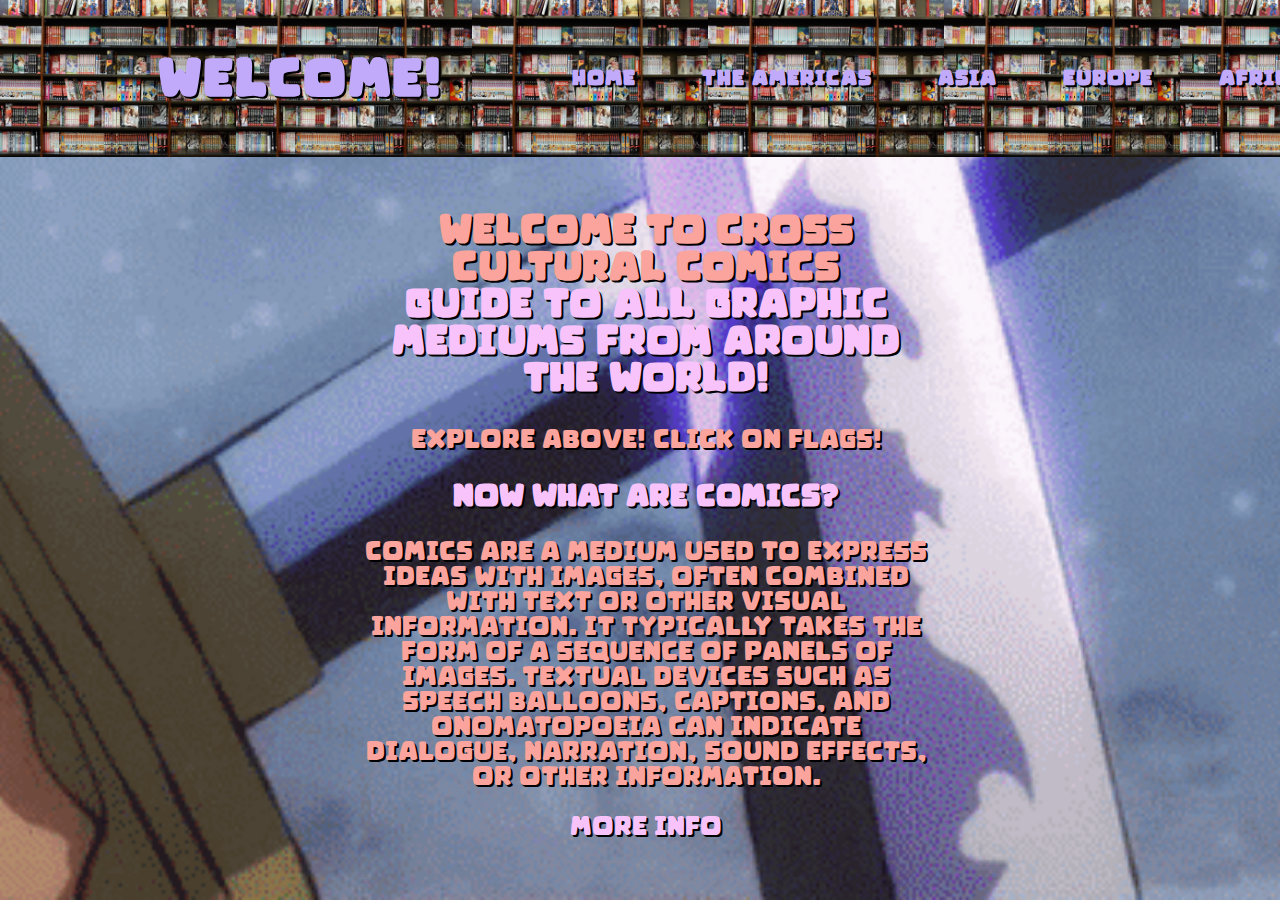
<file: index.html>
<!DOCTYPE html>
<html>
<head>
	<meta charset="utf-8">
	<meta name="viewport" content="width=device-width, initial-scale=1">
	<link rel="stylesheet" href="style.css">
	<title>HOME</title>
</head>
<body id="page1">
	<section>
		<header>
			<h2><a href ="#" class="logo">WELCOME!</a></h2>
			<div class = "navlinks">
				<a href="index.html">Home</a>
				<a href="page2.html">The Americas</a>
				<a href="page3.html">Asia</a>
				<a href="page04.html">Europe</a>
				<a href="page05.html">Africa</a>
			</div>
		</header>
    </div>
		<div class ="MainContent">
			<div class = "intro">
				<h2>WELCOME TO CROSS CULTURAL COMICS <br><span id ="first"> GUIDE TO ALL GRAPHIC MEDIUMS FROM AROUND THE WORLD!</span></h2>
				<p> EXPLORE ABOVE! CLICK ON FLAGS! </p>
				<h3 id = "first">NOW WHAT ARE COMICS?</h3>
				<p>Comics are a medium used to express ideas with images, often combined with text or other visual information. It typically takes the form of a sequence of panels of images. Textual devices such as speech balloons, captions, and onomatopoeia can indicate dialogue, narration, sound effects, or other information. </p>

				<a href="https://wordswithoutborders.org/read/article/2017-01/february-2017-international-graphic-novels-volume-xi-comics-and-graphic/" class="info-link">More Info</a>
	</section>
</body>
</html>
</file>
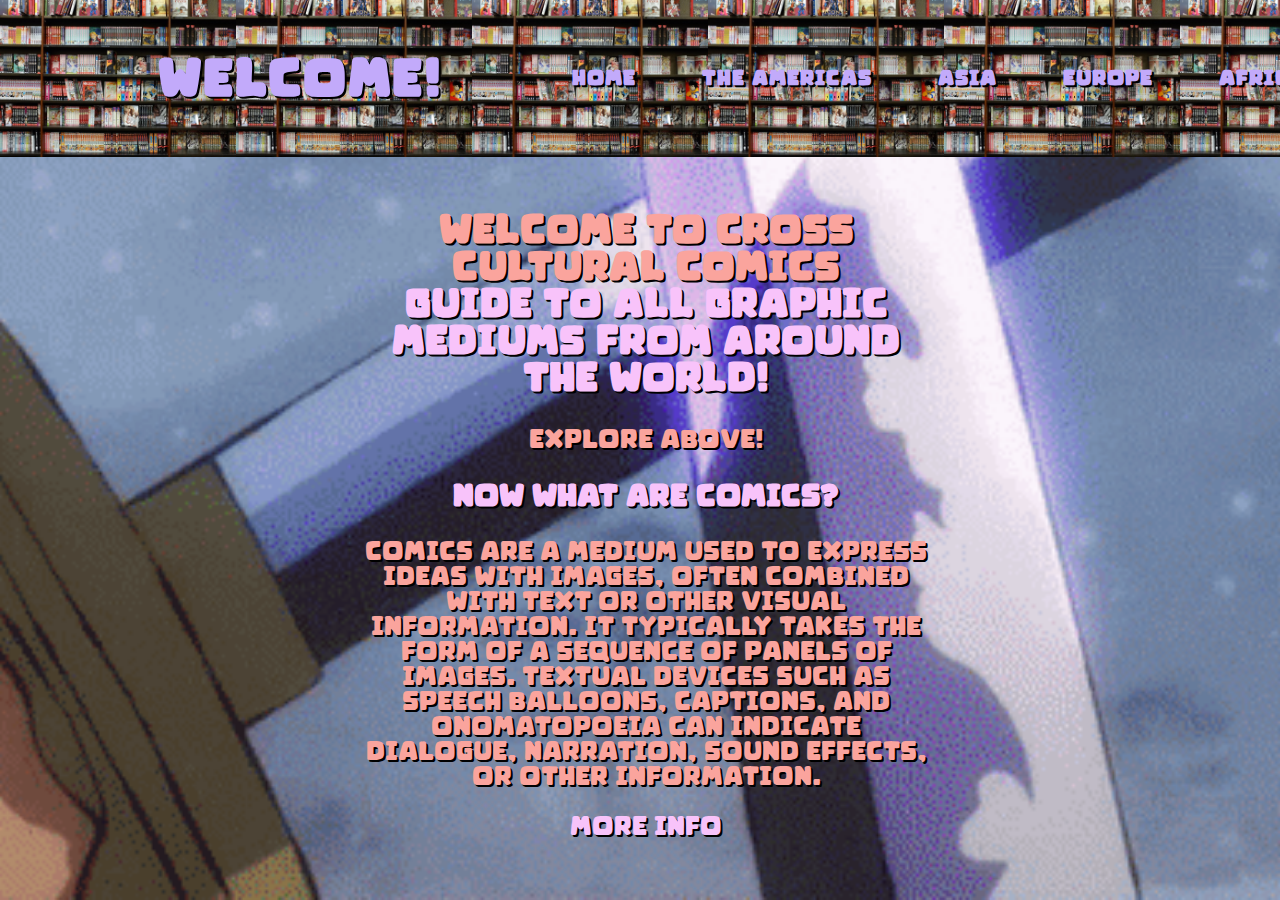
<file: page01.html>
<!DOCTYPE html>
<html>
<head>
	<meta charset="utf-8">
	<meta name="viewport" content="width=device-width, initial-scale=1">
	<link rel="stylesheet" href="style.css">
	<title>HOME</title>
</head>
<body id="page1">
	<section>
		<header>
			<h2><a href ="#" class="logo">WELCOME!</a></h2>
			<div class = "navlinks">
				<a href="page01.html">Home</a>
				<a href="page2.html">The Americas</a>
				<a href="page3.html">Asia</a>
				<a href="page04.html">Europe</a>
				<a href="page05.html">Africa</a>
			</div>
		</header>
    </div>
		<div class ="MainContent">
			<div class = "intro">
				<h2>WELCOME TO CROSS CULTURAL COMICS <br><span id ="first"> GUIDE TO ALL GRAPHIC MEDIUMS FROM AROUND THE WORLD!</span></h2>
				<p> EXPLORE ABOVE! </p>
				<h3 id = "first">NOW WHAT ARE COMICS?</h3>
				<p>Comics are a medium used to express ideas with images, often combined with text or other visual information. It typically takes the form of a sequence of panels of images. Textual devices such as speech balloons, captions, and onomatopoeia can indicate dialogue, narration, sound effects, or other information. </p>

				<a href="https://wordswithoutborders.org/read/article/2017-01/february-2017-international-graphic-novels-volume-xi-comics-and-graphic/" class="info-link">More Info</a>
	</section>
</body>
</html>
</file>
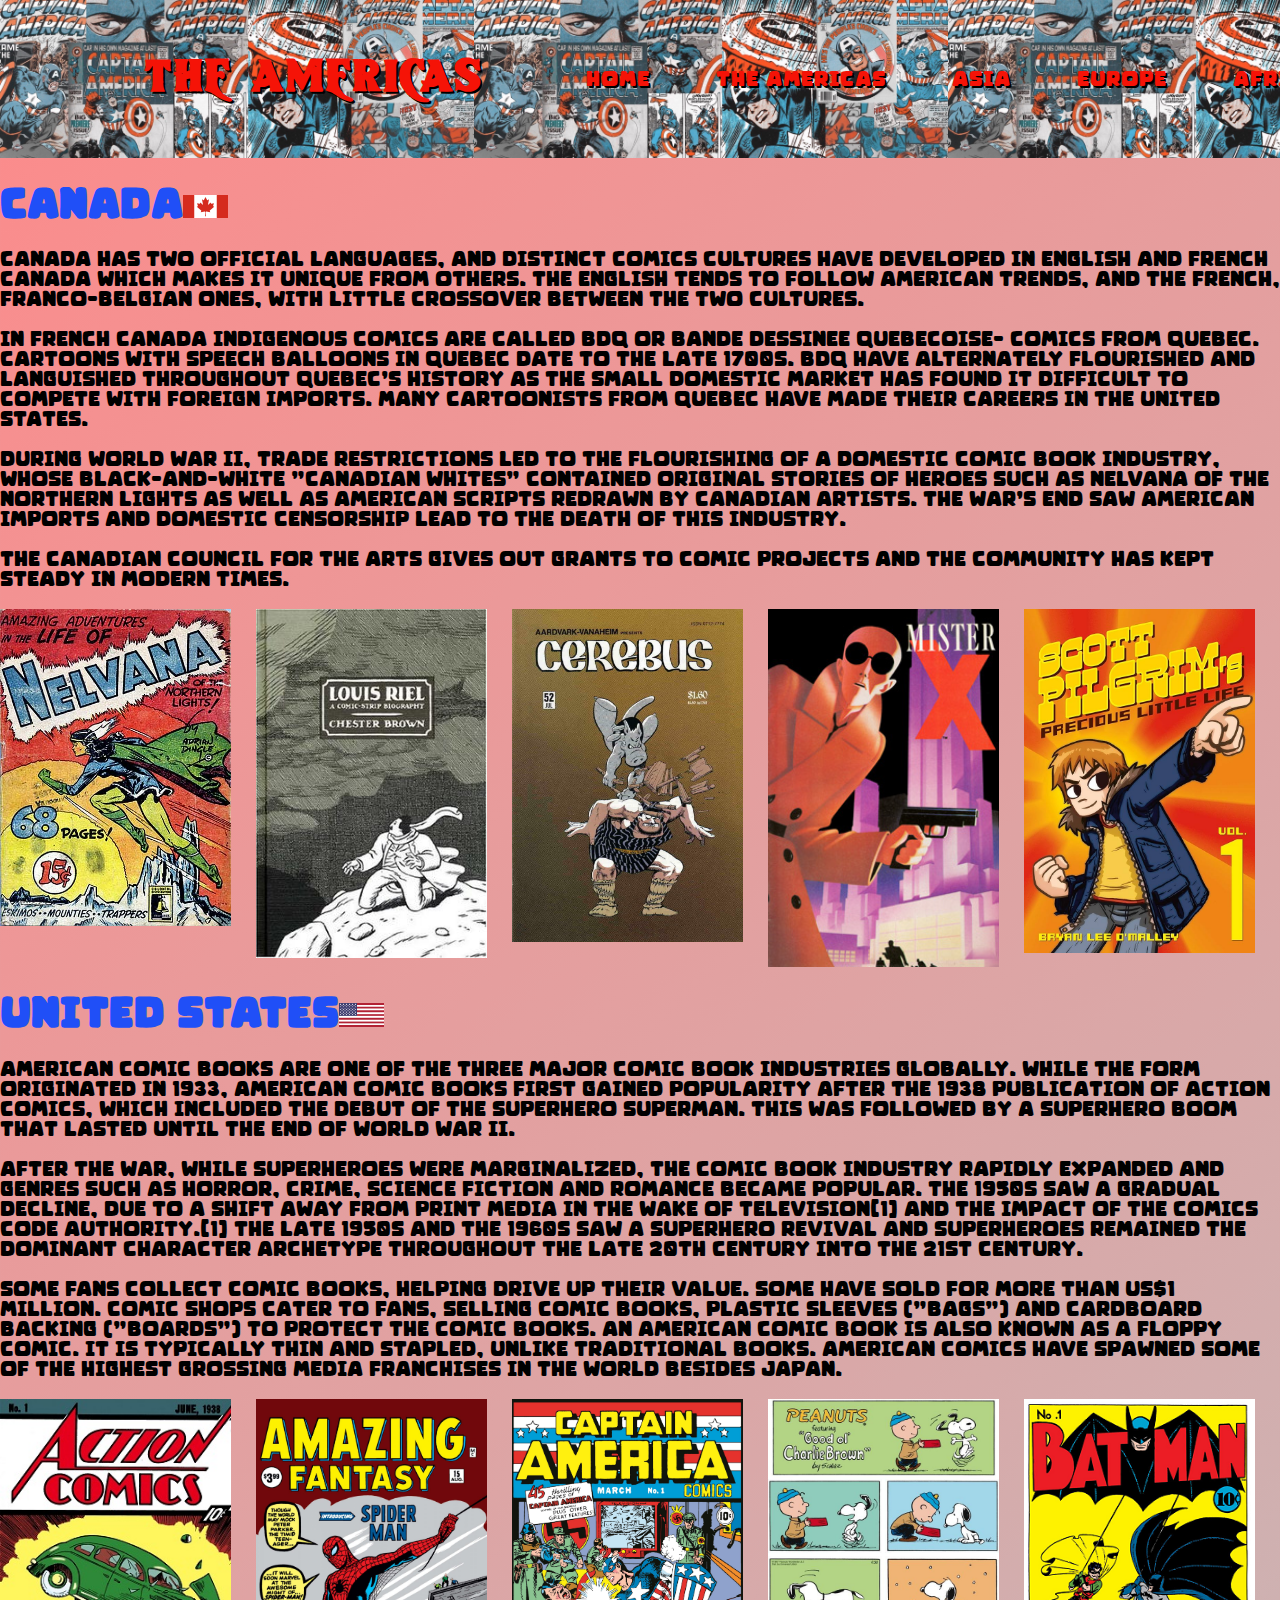
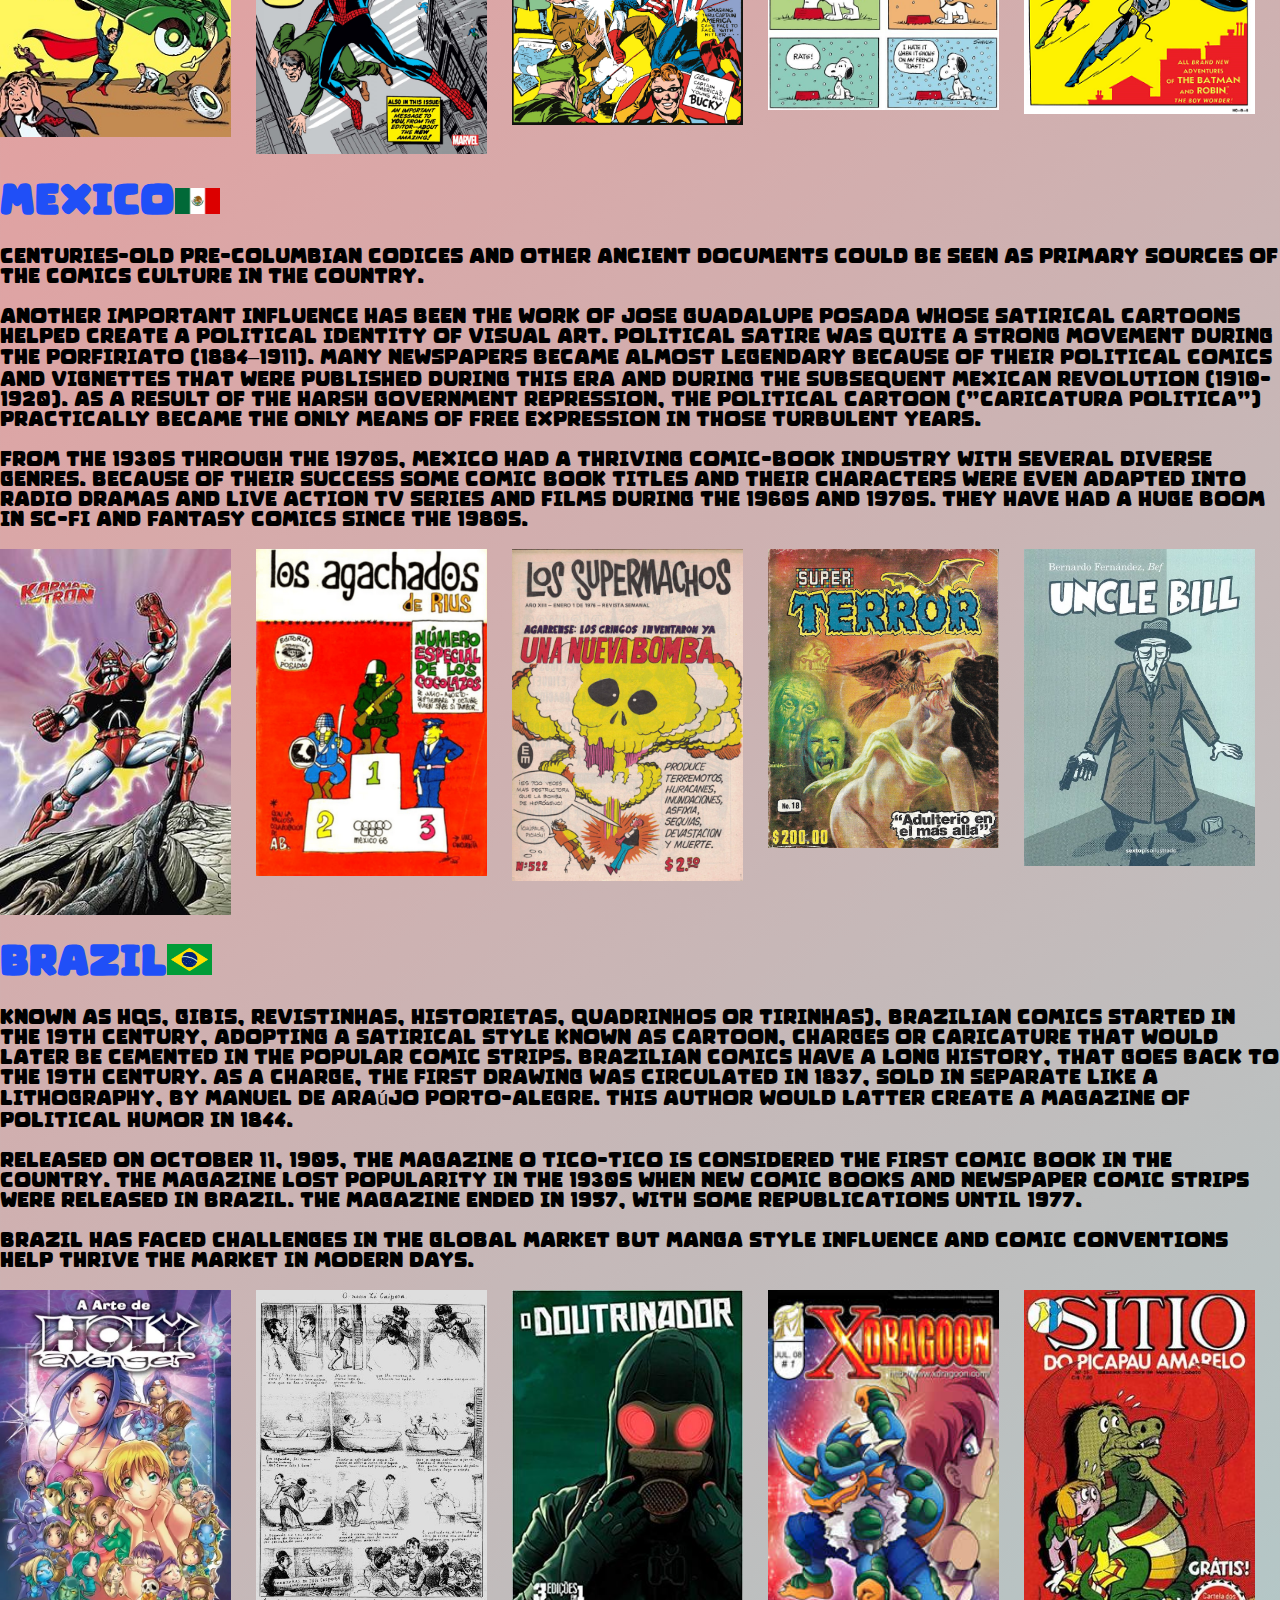
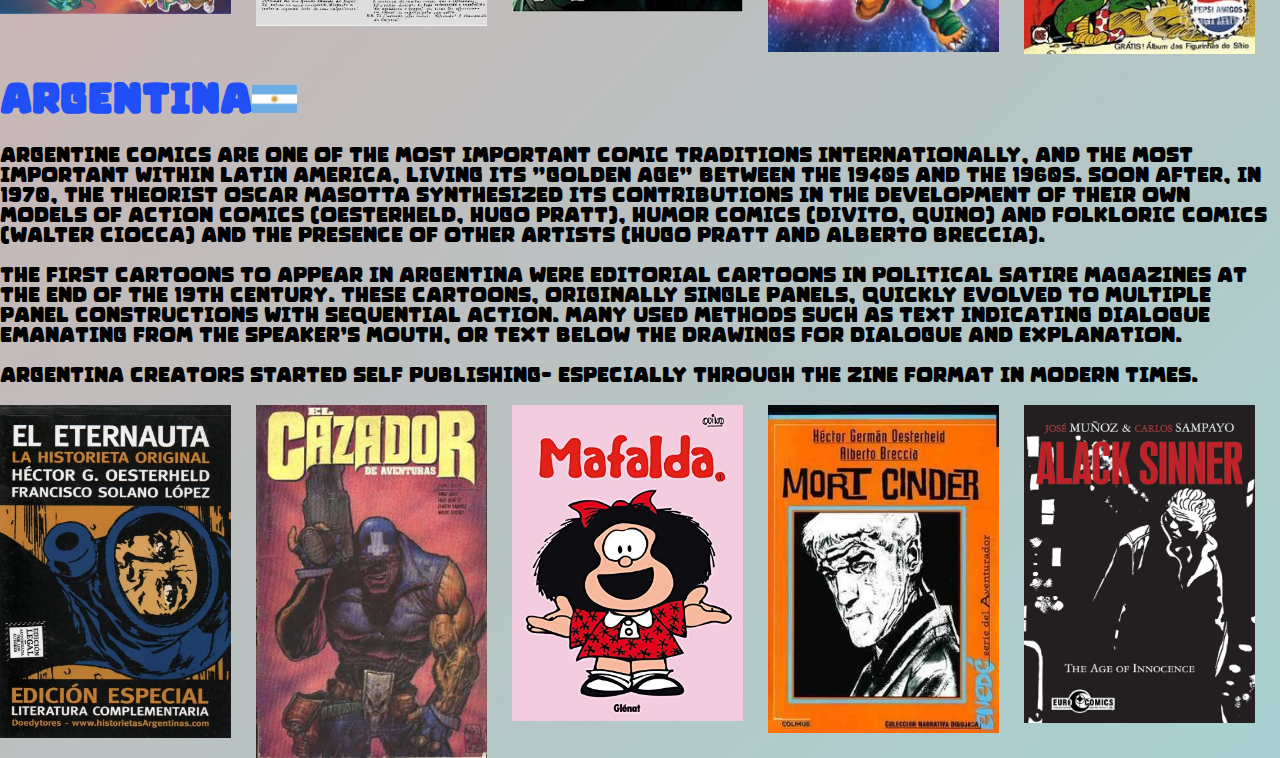
<file: page2.html>
<!DOCTYPE html>
<html>
<head>
	<meta charset="utf-8">
	<meta name="viewport" content="width=device-width, initial-scale=1">
	<link rel="stylesheet" href="style.css">
	<link rel="stylesheet" href="https://www.fontspace.com/category/asian">
	<title>NORTH & SOUTH AMERICA</title>
</head>
<body id ="page2">
	<section>
	<header>
			<h2><a href ="#" class="logo">THE AMERICAS</a></h2>
			<div class = "navlinks">
				<a href="index.html">Home</a>
				<a href="page2.html">The Americas</a>
				<a href="page3.html">Asia</a>
				<a href="page04.html">Europe</a>
				<a href="page05.html">Africa</a>
			</div>
		</header>
		<div class="parent">
			<div class="div1">
				<h1>CANADA<a href = "https://www.cbc.ca/books/20-canadian-comics-to-check-out-in-fall-2023-1.6943165"><img id="flags" src="canflag.svg"></a></h1>
				<p>Canada has two official languages, and distinct comics cultures have developed in English and French Canada which makes it unique from others. The English tends to follow American trends, and the French, Franco-Belgian ones, with little crossover between the two cultures.</p>
				<p>In French Canada indigenous comics are called BDQ or bande dessinee quebecoise- comics from Quebec. Cartoons with speech balloons in Quebec date to the late 1700s. BDQ have alternately flourished and languished throughout Quebec's history as the small domestic market has found it difficult to compete with foreign imports. Many cartoonists from Quebec have made their careers in the United States. </p>
				<p>During World War II, trade restrictions led to the flourishing of a domestic comic book industry, whose black-and-white "Canadian Whites" contained original stories of heroes such as Nelvana of the Northern Lights as well as American scripts redrawn by Canadian artists. The war's end saw American imports and domestic censorship lead to the death of this industry. </p>
				<p>The Canadian Council for the Arts gives out grants to comic projects and the community has kept steady in modern times.</p>
			</div>
			<div class="container">
                   <div class="contain">
                   	<img id = "comic" src="can1.webp" alt="Image 1">
                   	<img id = "comic" src="can2.jpg" alt="Image 2">
                   	<img id = "comic" src="can3.jpg" alt="Image 3">
                   	<img id = "comic" src="can4.jpg" alt="Image 4">
                   	<img id = "comic" src="can5.jpg" alt="Image 5">
            </div>
			<div class="div2"> 
				<h1>UNITED STATES<a href = "https://americanhistory.si.edu/superheroes/comic-books"><img id="flags" src="mericaflag.webp"></a></h1>
                 <p>American comic books are one of the three major comic book industries globally. While the form originated in 1933, American comic books first gained popularity after the 1938 publication of Action Comics, which included the debut of the superhero Superman. This was followed by a superhero boom that lasted until the end of World War II. </p>
                 <p>After the war, while superheroes were marginalized, the comic book industry rapidly expanded and genres such as horror, crime, science fiction and romance became popular. The 1950s saw a gradual decline, due to a shift away from print media in the wake of television[1] and the impact of the Comics Code Authority.[1] The late 1950s and the 1960s saw a superhero revival and superheroes remained the dominant character archetype throughout the late 20th century into the 21st century.</p>
                 <p>Some fans collect comic books, helping drive up their value. Some have sold for more than US$1 million. Comic shops cater to fans, selling comic books, plastic sleeves ("bags") and cardboard backing ("boards") to protect the comic books. An American comic book is also known as a floppy comic. It is typically thin and stapled, unlike traditional books. American comics have spawned some of the highest grossing media franchises in the world besides Japan.</p>
			</div>
			<div class="container">
                   <div class="contain">
                   	<img id = "comic" src="un1.jpg" alt="Image 1">
                   	<img id = "comic" src="un2.jpg" alt="Image 2">
                   	<img id ="comic" src="un3.jpg" alt="Image 3">
                   	<img id ="comic" src="un4.jpg" alt="Image 4">
                   	<img id ="comic" src="un5.png" alt="Image 5">
            </div>
			<div class="div3"> 
			     <h1>MEXICO<a href = "https://www.spanish.academy/blog/8-mexican-graphic-novels-that-will-turn-you-into-a-fan/"><img id="flags" src="mexflag.png"></a> </h1>
			     <p>Centuries-old pre-Columbian codices and other ancient documents could be seen as primary sources of the comics culture in the country. </p>
			     <p>Another important influence has been the work of Jose Guadalupe Posada whose satirical cartoons helped create a political identity of visual art. Political satire was quite a strong movement during the Porfiriato (1884–1911). Many newspapers became almost legendary because of their political comics and vignettes that were published during this era and during the subsequent Mexican Revolution (1910-1920). As a result of the harsh government repression, the political cartoon ("caricatura politica") practically became the only means of free expression in those turbulent years. </p>
			     <p>From the 1930s through the 1970s, Mexico had a thriving comic-book industry with several diverse genres. Because of their success some comic book titles and their characters were even adapted into radio dramas and live action TV series and films during the 1960s and 1970s. They have had a huge boom in sc-fi and fantasy comics since the 1980s.</p>
		</div>
		<div class="container">
                   <div class="contain">
                   	<img id ="comic" src="mex1.jpg" alt="Image 1">
                   	<img id ="comic" src="mex2.png" alt="Image 2">
                   	<img id ="comic" src="mex3.jpg" alt="Image 3">
                   	<img id ="comic" src="mex4.webp" alt="Image 4">
                   	<img id ="comic" src="mex5.jpg" alt="Image 5">
            </div>
			<div class="div4"> 
				<h1>BRAZIL<a href = "https://www.stripburger.org/en/2031-2/"><img id="flags" src="brazilflag.png"></a> </h1>
				<p>Known as HQs, gibis, revistinhas, historietas, quadrinhos or tirinhas), Brazilian comics started in the 19th century, adopting a satirical style known as cartoon, charges or caricature that would later be cemented in the popular comic strips. Brazilian comics have a long history, that goes back to the 19th century. As a charge, the first drawing was circulated in 1837, sold in separate like a lithography, by Manuel de Araújo Porto-alegre. This author would latter create a magazine of political humor in 1844.  </p>
				<p>Released on October 11, 1905, the magazine O Tico-Tico is considered the first comic book in the country. The magazine lost popularity in the 1930s when new comic books and newspaper comic strips were released in Brazil. The magazine ended in 1957, with some republications until 1977.</p>
				<p>Brazil has faced challenges in the global market but manga style influence and comic conventions help thrive the market in modern days.</p>
			</div>
			<div class="container">
                   <div class="contain">
                   	<img id ="comic" src="bra1.webp" alt="Image 1">
                   	<img id ="comic" src="bra2.jpg" alt="Image 2">
                   	<img id ="comic" src="bra3.jpg" alt="Image 3">
                   	<img id ="comic" src="bra4.jpg" alt="Image 4">
                   	<img id ="comic" src="bra5.jpg" alt="Image 5">
            </div>
			<div class="div5"> 
				<h1>ARGENTINA<a href = "https://judgeanon.tumblr.com/post/171624253175/so-what-comics-from-argentina-are-worth-reading"><img id="flags"src="argflag.webp"></a> </h1>
				<p>Argentine comics are one of the most important comic traditions internationally, and the most important within Latin America, living its "Golden Age" between the 1940s and the 1960s. Soon after, in 1970, the theorist Oscar Masotta synthesized its contributions in the development of their own models of action comics (Oesterheld, Hugo Pratt), humor comics (Divito, Quino) and folkloric comics (Walter Ciocca) and the presence of other artists (Hugo Pratt and Alberto Breccia).</p>
				<p>The first cartoons to appear in Argentina were editorial cartoons in political satire magazines at the end of the 19th century. These cartoons, originally single panels, quickly evolved to multiple panel constructions with sequential action. Many used methods such as text indicating dialogue emanating from the speaker's mouth, or text below the drawings for dialogue and explanation. </p>
				<p>Argentina creators started self publishing- especially through the zine format in modern times. </p>
			</div>
			<div class="container">
                   <div class="contain">
                   	<img id ="comic" src="arg1.jpg" alt="Image 1">
                   	<img id ="comic" src="arg2.jpg" alt="Image 2">
                   	<img id ="comic" src="arg3.jpg" alt="Image 3">
                   	<img id ="comic" src="arg4.jpg" alt="Image 4">
                   	<img id ="comic" src="arg5.jpg" alt="Image 5">
  </div>
</div>
</div> 
	</section>
</body>
</html>
</file>
<file: style.css>
@import url('https://fonts.googleapis.com/css2?family=Permanent+Marker&family=Poppins&display=swap');
@font-face {
  font-family: 'Europe';
  src: url('europefont.ttf') format('truetype');
}
@font-face {
  font-family: "African";
  src: url('africa.ttf') format('truetype');
}
@font-face {
  font-family: 'Asian';
  src: url('calli.ttf') format('truetype');
}
@font-face {
  font-family: 'America';
  src: url('brotherland.ttf') format('truetype');
}
@font-face {
  font-family: 'Comic';
  src: url('comicstrip.ttf') format('truetype');
}
#page1{
	margin: 0;
	padding: 0;
	box-sizing: border-box;
	font-family: "Comic", sans-serif;
	font-size: 20px;
}
#page2{
	margin: 0;
	padding: 0;
	box-sizing: border-box;
	font-family: "Comic", sans-serif;
	font-size: 20px;
}
#page3{
	margin: 0;
	padding: 0;
	box-sizing: border-box;
	font-family: "Comic", sans-serif;
	font-size: 20px;
}
#page4{
	margin: 0;
	padding: 0;
	box-sizing: border-box;
	font-family: "Comic", sans-serif;
	font-size: 20px;
}
#page5{
	margin: 0;
	padding: 0;
	box-sizing: border-box;
	font-family: "Comic", sans-serif;
	font-size: 20px;
}
#page2 h3{
	font-family: "Permanent Marker", sans-serif;
}
#page1 section {
	position: relative;
	width: 100%;
	min-height: 100vh;
	display: flex;
	flex-direction: column;
	justify-content: flex-start;
	background: url("zoro.gif");
	background-size: cover;
	background-position: center;
	overflow: hidden;
}

#page1 header{
	position: relative;
	top: 0;
	width: 100vw;
	padding: 30px 100px;
	display: flex;
	justify-content: space-around;
	align-items: center;
	background-image: url("homehead.jpg");
	background-size: contain;
}

#page1 header .logo{
	position: relative;
	color: #c2aafa;
	font-size: 50px;
	font-family: "Comic", sans-serif;
	text-decoration: none;
	text-transform: uppercase;
	font-weight: bold;
	letter-spacing: 1px;
	text-shadow: 2px 2px 0px black;
}
#page1 header .navlinks a{
	color: #c2aafa;
	text-decoration: none;
	font-weight: bold;
	letter-spacing: 1px;
	padding: 2px 15px;
	border-radius: 20px;
	transition: 0.3s;
	transition-property: background;
	text-shadow: 2px 2px 0px black;
}

#page1 header .navlinks a:not(:last-child){
	margin-right: 30px;
}

#page1 header .navlinks a:hover{
	background: white;
}
#page2 section {
	position: relative;
	width: 100%;
	min-height: 100vh;
	display: flex;
	flex-direction: column;
	justify-content: flex-start;
	background: linear-gradient(135deg, #FD8A8A, #A8D1D1);
	background-size: cover;
	background-position: center;
    vertical-align: middle;
<<<<<<< HEAD
    margin-right: 10px;
    overflow: hidden; 
=======
    margin-right: 10px; 
    overflow: hidden;
>>>>>>> 0e694a59043e78a6ebb21ee23d51a327264e7c09
}
#flags{
	width: 5vh;
	transition: transform 0.3s;
}
#flags:hover{
	transform: scale(1.1);
}
#page2 header{
	position: relative;
	top: 0;
	width: 100%;
	padding: 30px 100px;
	display: flex;
	justify-content: space-around;
	align-items: center;
	background-image: url("americahead.jpg");
	background-size: contain;
}
#page2 header .logo{
	position: relative;
	color: #f51307;
	font-size: 40px;
	font-family: "America", sans-serif;
	text-decoration: none;
	text-shadow: 2px 2px 0px black;
	text-transform: uppercase;
	font-weight: bold;
	letter-spacing: 1px;
}
#page2 header .navlinks a{
	color: #f51307;
	text-decoration: none;
	font-weight: 500;
	letter-spacing: 1px;
	text-shadow: 2px 2px 0px black;
	padding: 2px 15px;
	border-radius: 20px;
	transition: 0.3s;
	transition-property: background;
}

#page2 header .navlinks a:not(:last-child){
	margin-right: 30px;
}

#page2 header .navlinks a:hover{
	background: whitesmoke;
}
#page3 section {
	position: relative;
	width: 100%;
	min-height: 100vh;
	display: flex;
	flex-direction: column;
	justify-content: flex-start;
	background: linear-gradient(135deg, #f598fa, #acfa98);
	background-size: cover;
	background-position: center;
	vertical-align: middle;
    margin-right: 10px; 
    overflow: hidden;
}
#flags{
	width: 5vh;
}
#page3 header{
	position: relative;
	top: 0;
	width: 100%;
	padding: 30px 100px;
	display: flex;
	justify-content: space-around;
	align-items: center;
	background-image: url("mitsuri.jpg");
	background-size: contain;
}
#page3 header .logo{
	position: relative;
	color: #07f547;
	font-size: 40px;
	font-family: "Asian", sans-serif;
	text-decoration: none;
	text-transform: uppercase;
	text-shadow: 2px 2px 0px black;
	font-weight: bold;
	letter-spacing: 1px;
}
#page3 header .navlinks a{
	color: #07f547;
	text-shadow: 2px 2px 0px black;
	text-decoration: none;
	font-weight: bold;
	letter-spacing: 1px;
	padding: 2px 15px;
	border-radius: 20px;
	transition: 0.3s;
	transition-property: background;
}

#page3 header .navlinks a:not(:last-child){
	margin-right: 30px;
}

#page3 header .navlinks a:hover{
	background: black;
}
#page4 section {
	position: relative;
	width: 100%;
	min-height: 100vh;
	display: flex;
	flex-direction: column;
	justify-content: flex-start;
	background: linear-gradient(135deg, #f1f291, #f2c891);
	background-size: cover;
	background-position: center;
	vertical-align: middle;
        margin-right: 10px;
        overflow: hidden;
}
#flags{
	width: 5vh;
}

#page4 header{
	position: relative;
	top: 0;
	width: 100%;
	padding: 30px 100px;
	display: flex;
	justify-content: space-around;
	align-items: center;
	background-image: url("europehead.png");
	background-size: contain;
}
#page4 header .logo{
	position: relative;
	color: #faae4b;
	font-size: 50px;
	font-family: "Europe", sans-serif;
	text-shadow: 2px 2px 0px black;
	text-decoration: none;
	text-transform: uppercase;
	font-weight: bold;
	letter-spacing: 1px;
}
#page4 header .navlinks a{
	color: #faae4b;
	text-decoration: none;
	font-weight: 500;
	letter-spacing: 1px;
	padding: 2px 15px;
	border-radius: 20px;
	transition: 0.3s;
	transition-property: background;
	text-shadow: 2px 2px 0px black;
}

#page4 header .navlinks a:not(:last-child){
	margin-right: 30px;
}

#page4 header .navlinks a:hover{
	background: black;
}
#page5 section {
	position: relative;
	width: 100%;
	min-height: 100vh;
	display: flex;
	flex-direction: column;
	justify-content: flex-start;
	background: linear-gradient(135deg, #f7452a, #f7dc63, #32ed54);
	background-size: cover;
	background-position: center;
	vertical-align: middle;
    margin-right: 10px; 
    overflow: hidden;
}
#flags{
	width: 5vh;
}
#page5 header{
	position: relative;
	top: 0;
	width: 100%;
	padding: 30px 100px;
	display: flex;
	justify-content: space-around;
	align-items: center;
	background-image: url("africanhead.png");
	background-size: contain;
}
#page5 header .logo{
	position: relative;
	color: #fff873;
	font-size: 60px;
	font-family: "African", sans-serif;
	text-shadow: 2px 2px 0px black;
	text-decoration: none;
	text-transform: uppercase;
	font-weight: bold;
	letter-spacing: 1px;
}
#page5 header .navlinks a{
	color: #fff873;
	text-decoration: none;
	font-weight: bold;
	letter-spacing: 1px;
	padding: 2px 15px;
	border-radius: 20px;
	transition: 0.3s;
	transition-property: background;
    text-shadow: 2px 2px 0px black;
}

#page5 header .navlinks a:not(:last-child){
	margin-right: 30px;
}

#page5 header .navlinks a:hover{
	background: darkgray;
}

#comic{
	width: calc(100% - 25px);
	display: flex;
	justify-content: space-between;
	margin-right: 30px;
	overflow: hidden;
    transition: transform 0.3s;
    background-color: #333;
}
#comic:hover{
	transform: scale(1.1);
}
.contain{
   display: grid;
   grid-template-columns: repeat(5, 1fr);
   grid-template-rows: repeat(1.5, 1fr);
   grid-column-gap: 0px;
   grid-row-gap: 0px;
}

.div1 { grid-area: 3 / 1 / 4 / 2; }
.div2 { grid-area: 3 / 3 / 4 / 4; }
.div3 { grid-area: 3 / 5 / 4 / 6; }
.div4 { grid-area: 3 / 7 / 4 / 8; }
.div5 { grid-area: 3 / 9 / 4 / 10; } 

.intro{
    position: absolute;
    top: 35%;
    bottom: 40%;
    left: 55%;
    transform: translate(-60%, -60%);
    text-align: center;
    color: #faa49d;
    font-size: 25px;
    text-shadow: 2px 2px 0px black;
}
#first{
	color: #f8c3fa;
}

.info-link{
	color:#f8c3fa ;
	text-decoration: none;
}
.info-link a:visited, a:active {
  font-weight: bolder;
  color:black;
}

.info-link a:active {
  color: black;
}

.info-link a:hover {
  background-color: black;
}

h1 {
	color: #204ff7;
}
</file>
